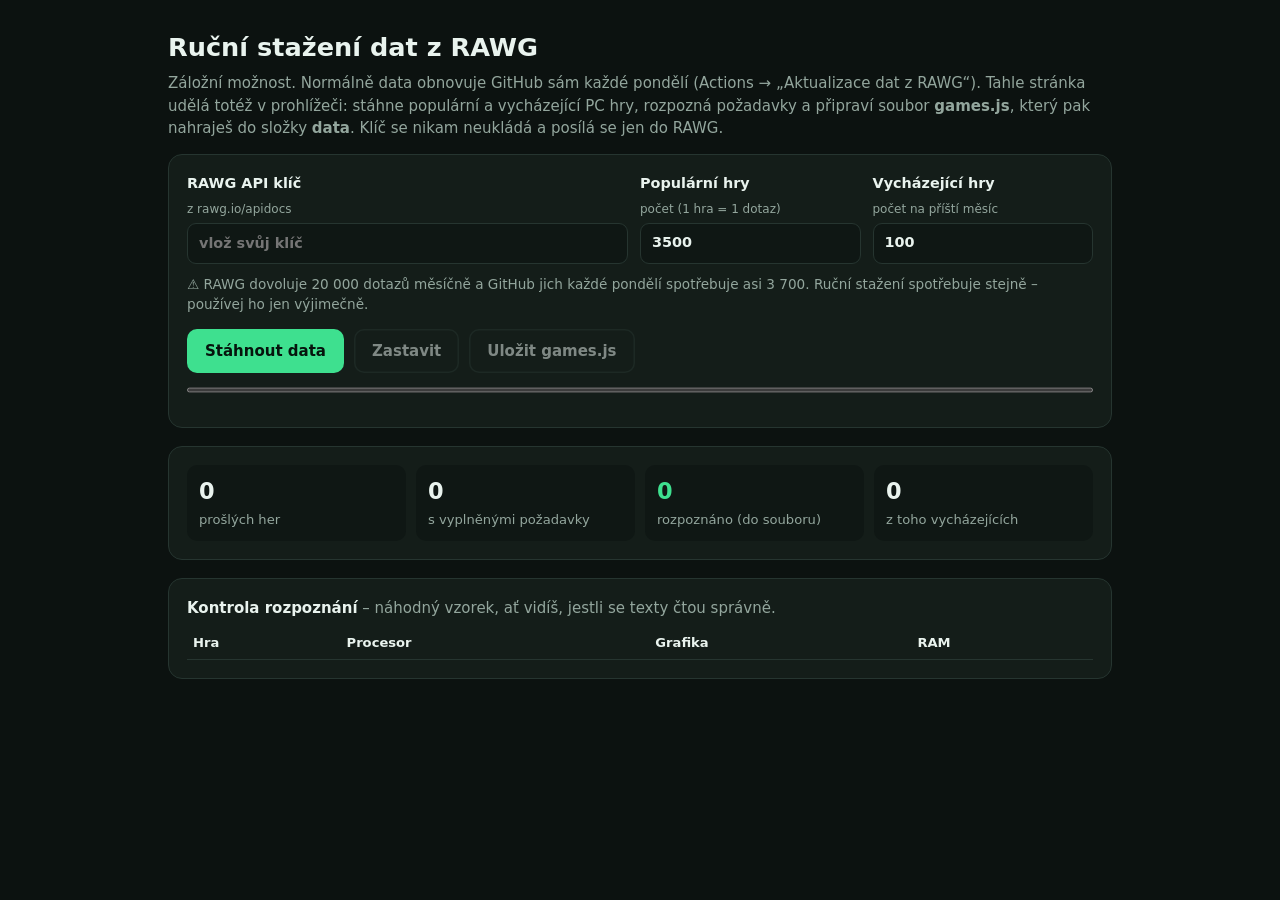
<file: tools/builder.html>
<!doctype html>
<html lang="cs">
<head>
<meta charset="utf-8">
<meta name="viewport" content="width=device-width, initial-scale=1">
<meta name="robots" content="noindex">
<title>Rozjede to? – ruční stažení dat z RAWG</title>
<style>
  :root{--bg:#0C1210;--surface:#141D19;--line:#263530;--ink:#E9F3EE;--muted:#93A69D;--accent:#3EE08F;--no:#FF6B6B}
  *{box-sizing:border-box}
  body{margin:0;background:var(--bg);color:var(--ink);font:15px/1.5 system-ui,"Segoe UI",sans-serif}
  .wrap{max-width:980px;margin:0 auto;padding:28px 18px 60px}
  h1{margin:0 0 6px;font-size:1.6rem}
  p{color:var(--muted);margin:0 0 14px}
  .box{background:var(--surface);border:1px solid var(--line);border-radius:14px;padding:18px;margin-bottom:18px}
  .grid{display:grid;grid-template-columns:2fr 1fr 1fr;gap:12px}
  label{display:flex;flex-direction:column;gap:5px;font-weight:600;font-size:.9rem}
  label small{font-weight:400;color:var(--muted)}
  input{font:inherit;color:var(--ink);background:#0F1714;border:1.5px solid var(--line);border-radius:9px;padding:9px 11px}
  button{font:inherit;font-weight:700;border:0;border-radius:10px;padding:11px 18px;cursor:pointer;background:var(--accent);color:#06140D}
  button.ghost{background:transparent;color:var(--ink);box-shadow:inset 0 0 0 1.5px var(--line)}
  button:disabled{opacity:.5;cursor:default}
  .row{display:flex;gap:10px;flex-wrap:wrap;margin-top:14px;align-items:center}
  .stats{display:grid;grid-template-columns:repeat(4,1fr);gap:10px}
  .stat{background:#0F1714;border-radius:10px;padding:10px 12px}
  .stat b{display:block;font-size:1.4rem}
  .stat span{color:var(--muted);font-size:.82rem}
  progress{width:100%;height:10px;margin-top:12px;accent-color:var(--accent)}
  #log{max-height:180px;overflow:auto;font:12px ui-monospace,Consolas,monospace;color:var(--muted);white-space:pre-wrap;margin:10px 0 0}
  table{width:100%;border-collapse:collapse;font-size:.82rem}
  td,th{border-bottom:1px solid var(--line);padding:6px;text-align:left;vertical-align:top}
  .raw{color:var(--muted)} .bad{color:var(--no)} .good{color:var(--accent)}
  @media(max-width:700px){.grid,.stats{grid-template-columns:1fr 1fr}}
</style>
</head>
<body>
<div class="wrap">
  <h1>Ruční stažení dat z RAWG</h1>
  <p>Záložní možnost. Normálně data obnovuje GitHub sám každé pondělí (Actions → „Aktualizace dat z RAWG“). Tahle stránka udělá totéž v prohlížeči: stáhne populární a vycházející PC hry, rozpozná požadavky a připraví soubor <b>games.js</b>, který pak nahraješ do složky <b>data</b>. Klíč se nikam neukládá a posílá se jen do RAWG.</p>

  <div class="box">
    <div class="grid">
      <label>RAWG API klíč <small>z rawg.io/apidocs</small>
        <input id="key" type="password" autocomplete="off" placeholder="vlož svůj klíč">
      </label>
      <label>Populární hry <small>počet (1 hra = 1 dotaz)</small>
        <input id="popular" type="number" min="0" max="10000" value="3500">
      </label>
      <label>Vycházející hry <small>počet na příští měsíc</small>
        <input id="upcoming" type="number" min="0" max="2000" value="100">
      </label>
    </div>
    <p style="margin:10px 0 0;font-size:.85rem">⚠️ RAWG dovoluje 20 000 dotazů měsíčně a GitHub jich každé pondělí spotřebuje asi 3 700. Ruční stažení spotřebuje stejně – používej ho jen výjimečně.</p>
    <div class="row">
      <button id="start">Stáhnout data</button>
      <button id="stop" class="ghost" disabled>Zastavit</button>
      <button id="save" class="ghost" disabled>Uložit games.js</button>
      <span id="status" class="raw"></span>
    </div>
    <progress id="prog" value="0" max="1"></progress>
    <pre id="log"></pre>
  </div>

  <div class="box">
    <div class="stats">
      <div class="stat"><b id="sSeen">0</b><span>prošlých her</span></div>
      <div class="stat"><b id="sReq">0</b><span>s vyplněnými požadavky</span></div>
      <div class="stat"><b id="sOk" class="good">0</b><span>rozpoznáno (do souboru)</span></div>
      <div class="stat"><b id="sUp">0</b><span>z toho vycházejících</span></div>
    </div>
  </div>

  <div class="box">
    <p style="margin-bottom:8px"><b style="color:var(--ink)">Kontrola rozpoznání</b> – náhodný vzorek, ať vidíš, jestli se texty čtou správně.</p>
    <table><thead><tr><th>Hra</th><th>Procesor</th><th>Grafika</th><th>RAM</th></tr></thead><tbody id="sample"></tbody></table>
  </div>
</div>

<script src="../data/parts.js"></script>
<script src="parse.js"></script>
<script src="crawl.js"></script>
<script>
(() => {
  "use strict";
  const $ = id => document.getElementById(id);
  let stop = false, result = null;
  const log = msg => { $("log").textContent += msg + "\n"; $("log").scrollTop = 1e9; };
  const showStats = s => { $("sSeen").textContent = s.seen; $("sReq").textContent = s.req; $("sOk").textContent = s.ok; $("sUp").textContent = s.up; };

  function renderSample(samples) {
    $("sample").textContent = "";
    for (const s of samples.slice().sort(() => Math.random() - .5).slice(0, 25)) {
      const tr = document.createElement("tr");
      const name = document.createElement("td"); name.textContent = s.name; if (!s.ok) name.className = "bad";
      const cell = (val, raw, unit) => {
        const td = document.createElement("td"); td.className = val ? "good" : "bad";
        td.textContent = val ? (Array.isArray(val) ? val.join(" | ") : val + unit) : "nerozpoznáno";
        const r = document.createElement("div"); r.className = "raw"; r.textContent = raw || ""; td.append(r); return td;
      };
      tr.append(name, cell(s.min.cpu, s.min.raw.cpu), cell(s.min.gpu, s.min.raw.gpu), cell(s.min.ram, s.min.raw.ram, " GB"));
      $("sample").append(tr);
    }
  }

  $("start").onclick = async () => {
    const key = $("key").value.trim();
    if (!key) { $("status").textContent = "Nejdřív vlož RAWG klíč."; return; }
    stop = false; result = null;
    $("log").textContent = ""; $("start").disabled = true; $("stop").disabled = false; $("save").disabled = true;
    try {
      result = await RawgCrawler.run({
        key, popular: $("popular").value, upcoming: $("upcoming").value, months: 1,
        log, onStats: showStats, stopped: () => stop,
        progress: (f, label) => { $("prog").value = f; $("status").textContent = label; }
      });
      showStats(result.stats); renderSample(result.samples);
      $("status").textContent = stop ? "Zastaveno – můžeš uložit, co se stihlo." : `Hotovo: ${result.games.length} her.`;
    } catch (e) { log("✖ " + e.message); $("status").textContent = e.message; }
    $("start").disabled = false; $("stop").disabled = true; $("save").disabled = !(result && result.games.length);
  };
  $("stop").onclick = () => { stop = true; $("stop").disabled = true; };
  $("save").onclick = () => {
    const a = document.createElement("a");
    a.href = URL.createObjectURL(new Blob([RawgCrawler.toFile(result.games)], { type: "text/javascript" }));
    a.download = "games.js"; a.click();
    setTimeout(() => URL.revokeObjectURL(a.href), 5000);
  };
})();
</script>
</body>
</html>
</file>
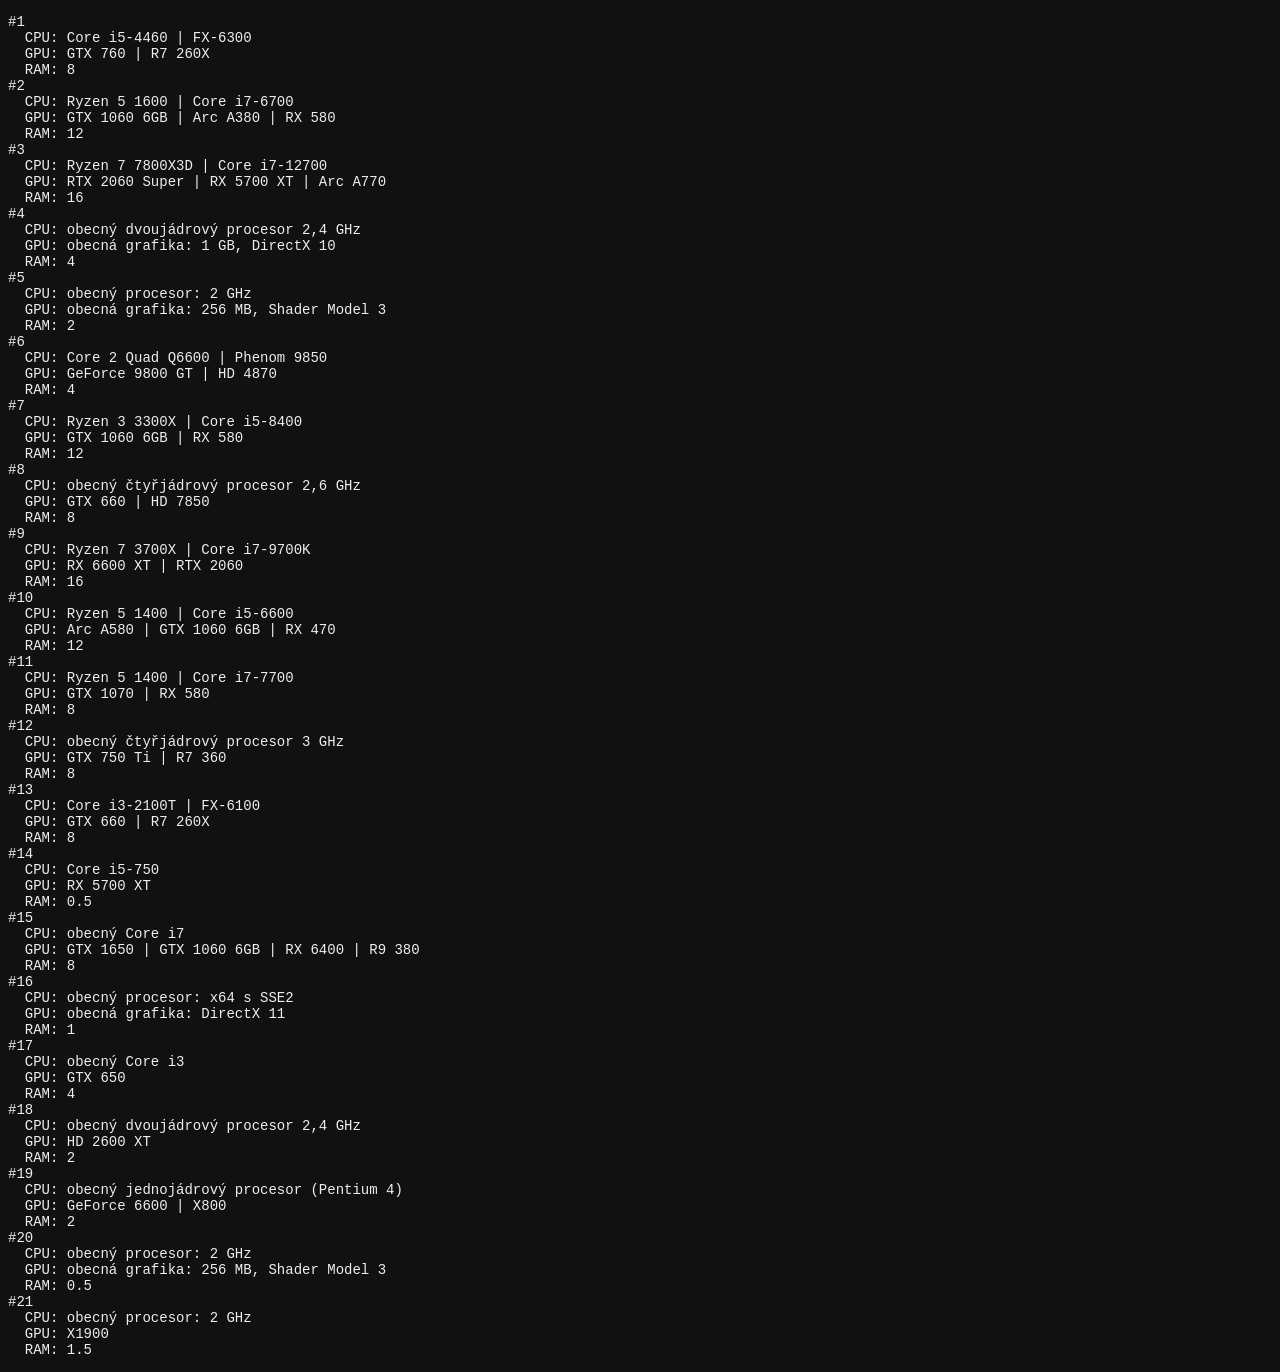
<file: tools/test.html>
<!doctype html>
<html lang="cs"><head><meta charset="utf-8"><title>Test parseru</title></head>
<body style="font:14px system-ui;background:#111;color:#eee">
<pre id="out"></pre>
<script src="../data/parts.js"></script>
<script src="parse.js"></script>
<script>
// Real requirement texts (from Steam), glued together the way RAWG often returns them.
const samples = [
  "Minimum:OS: Windows 7 64-bitProcessor: Intel Core i5-4460 / AMD FX-6300Memory: 8 GB RAMGraphics: NVIDIA GeForce GTX 760 / AMD Radeon R7 260xStorage: 20 GB",
  "Minimum:OS *: Windows 10Processor: Core i7-6700 or Ryzen 5 1600Memory: 12 GB RAMGraphics: GeForce GTX 1060 6GB or Radeon RX 580 8GB or Arc A380DirectX: Version 12",
  "Recommended:Processor: Intel Core i7-12700 or AMD Ryzen 7 7800X3DMemory: 16 GB RAMGraphics: GeForce RTX 2060 SUPER or Radeon RX 5700 XT or Arc A770",
  "Minimum:Processor: Dual Core 2.4 GHzMemory: 4 GB RAMGraphics: 1GB VRAM / DirectX 10+ supportDirectX: Version 10",
  "Minimum:Processor: 2 GhzMemory: 2 GB RAMGraphics: 256 mb video memory, shader model 3.0+",
  "Minimum:Processor: Intel Core 2 Quad CPU Q6600 @ 2.40GHz (4 CPUs) / AMD Phenom 9850 Quad-Core Processor (4 CPUs) @ 2.5GHzMemory: 4 GB RAMGraphics: NVIDIA 9800 GT 1GB / AMD HD 4870 1GB (DX 10, 10.1, 11)",
  "Minimum:Processor: INTEL CORE I5-8400 or AMD RYZEN 3 3300XMemory: 12 GB RAMGraphics: NVIDIA GEFORCE GTX 1060 3 GB or AMD RADEON RX 580 4 GB",
  "Minimum:Processor: Intel Core quad-core or AMD Athlon quad-coreMemory: 8 GB RAMGraphics: NVIDIA GeForce GTX 660 or AMD Radeon HD 7850 or Intel HD Graphics 4000, with 1 GB video memory",
  "Recommended:Processor: Intel® Core™ i7-9700K or AMD Ryzen™ 7 3700XMemory: 16 GB RAMGraphics: NVIDIA® GeForce® RTX 2060 or AMD Radeon™ RX 6600XT",
  "Minimum:Processor: AMD Ryzen 5 1400 or Intel Core i5-6600Memory: 12 GB RAMGraphics: AMD Radeon RX 470, NVIDIA GeForce GTX 1060, Intel® Arc™ A580",
  "Minimum:Processor: 4 core / 8 threads | Intel Core i7-7700 | Ryzen 5 1400Memory: 8 GB RAMGraphics: 8GB VRAM | GTX 1070 | Radeon RX 580",
  "Minimum:Processor: Quad core 3Ghz+Memory: 8 GB RAMGraphics: DirectX 11 capable GPU with 1GB VRAM - GeForce GTX 750 Ti, Radeon R7 360 or Intel UHD Graphics 730",
  "Minimum:Processor: Intel Core i3-2100T or AMD FX 6100Memory: 8 GB RAMGraphics: Nvidia GeForce GTX 660 or AMD R7 260x",
  "Minimum:Processor: Intel Core i5-750Memory: 512 MB RAMGraphics: Radeon RX5700XT",
  "Minimum:Processor: Intel Core i7Memory: 8 GB RAMGraphics: NVIDIA GeForce GTX 1060 / GTX 1650 or AMD R9 380 / RX 6400",
  "Minimum:Processor: x64 architecture with SSE2 instruction set supportMemory: 1 GB RAMGraphics: DX11, DX12 capable",
  "Minimum:Processor: Intel cpu i3Memory: 4 GB RAMGraphics: GTX 650",
  "Minimum:Processor: 2.4 GHz Dual Core ProcessorMemory: 2 GBGraphics: NVIDIA GeForce 8500 /ATI Radeon HD 2600",
  "Minimum:Processor: Pentium 4 3.0GHzMemory: 2 GB RAMGraphics: Video card with 128 MB, Shader model 2.0. ATI X800, NVidia 6600 or better",
  "Minimum:Processor: 1.7 GhzMemory: 512 MB RAMGraphics: DirectX 8.1 level Graphics Card (requires support for SSE)",
  "Minimum:Processor: Intel Core 2 Duo 1.8GHz, AMD Athlon X2 64 2.4GHzMemory: 1.5GBGraphics: 256MB Nvidia 7900 / 256MB ATI X1900"
];
document.getElementById("out").textContent = samples.map((s, i) => {
  const r = ReqParser.parse(s);
  return `#${i + 1}\n  CPU: ${r.cpu ? r.cpu.join(" | ") : "—  (" + r.raw.cpu + ")"}\n  GPU: ${r.gpu ? r.gpu.join(" | ") : "—  (" + r.raw.gpu + ")"}\n  RAM: ${r.ram}`;
}).join("\n");
</script>
</body></html>
</file>
